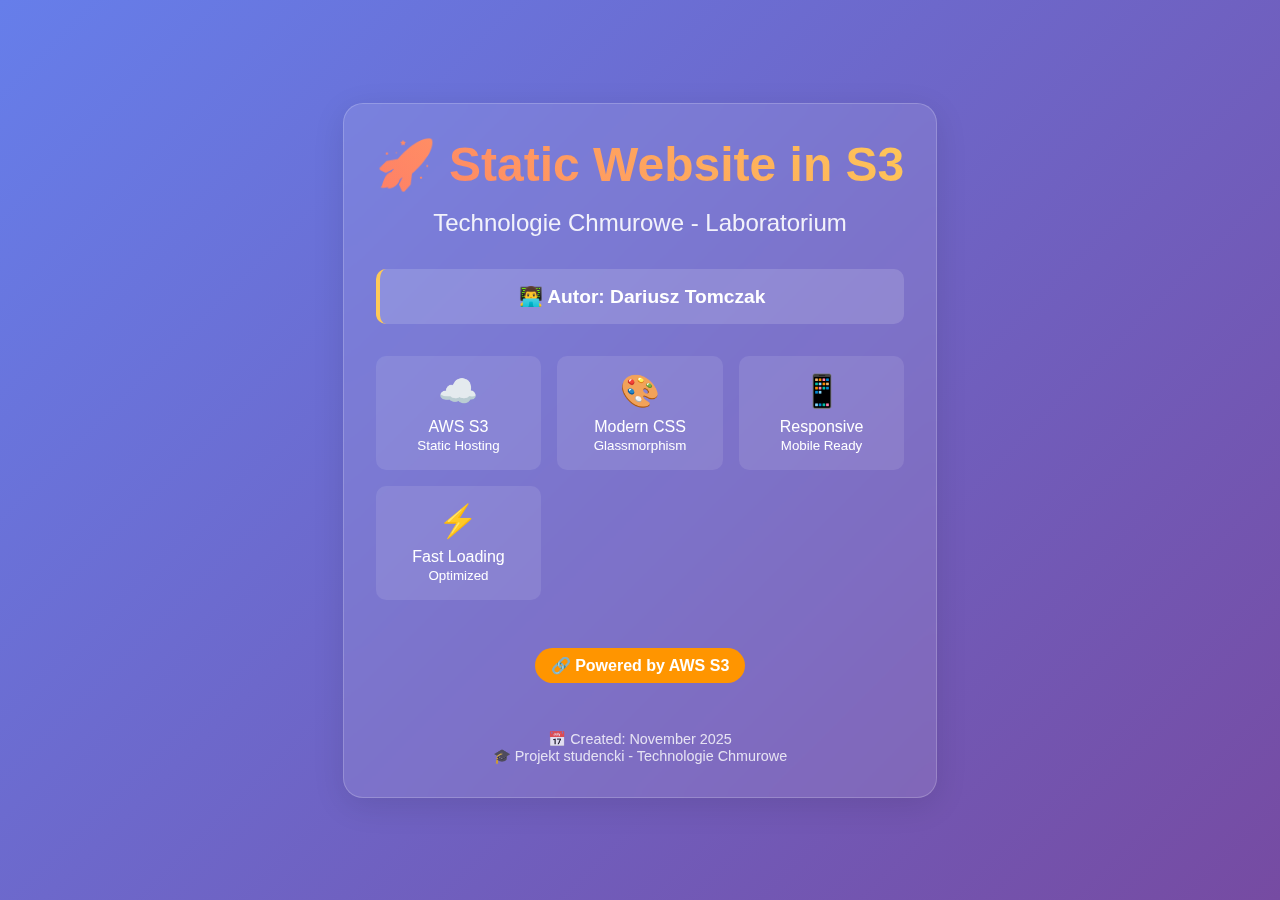
<file: ShowCaseWinFormsWithBlazor/DariuszPage.html>
<!DOCTYPE html>
<html lang="pl">
<head>
    <meta charset="UTF-8">
    <meta name="viewport" content="width=device-width, initial-scale=1.0">
    <title>Statyczna Strona AWS S3</title>
    <style>
        * {
            margin: 0;
            padding: 0;
            box-sizing: border-box;
        }
        
        body {
            font-family: 'Segoe UI', Tahoma, Geneva, Verdana, sans-serif;
            background: linear-gradient(135deg, #667eea 0%, #764ba2 100%);
            min-height: 100vh;
            display: flex;
            align-items: center;
            justify-content: center;
            color: white;
        }
        
        .container {
            text-align: center;
            padding: 2rem;
            background: rgba(255, 255, 255, 0.1);
            border-radius: 20px;
            backdrop-filter: blur(10px);
            border: 1px solid rgba(255, 255, 255, 0.2);
            box-shadow: 0 8px 32px rgba(0, 0, 0, 0.1);
            max-width: 600px;
            margin: 2rem;
        }
        
        h1 {
            font-size: 3rem;
            margin-bottom: 1rem;
            background: linear-gradient(45deg, #ff6b6b, #feca57, #48dbfb, #ff9ff3);
            background-size: 400% 400%;
            -webkit-background-clip: text;
            -webkit-text-fill-color: transparent;
            background-clip: text;
            animation: gradientShift 3s ease infinite;
        }
        
        @keyframes gradientShift {
            0%, 100% { background-position: 0% 50%; }
            50% { background-position: 100% 50%; }
        }
        
        .subtitle {
            font-size: 1.5rem;
            margin-bottom: 2rem;
            opacity: 0.9;
        }
        
        .author {
            font-size: 1.2rem;
            margin-bottom: 1.5rem;
            padding: 1rem;
            background: rgba(255, 255, 255, 0.15);
            border-radius: 10px;
            border-left: 4px solid #feca57;
        }
        
        .features {
            display: grid;
            grid-template-columns: repeat(auto-fit, minmax(150px, 1fr));
            gap: 1rem;
            margin: 2rem 0;
        }
        
        .feature {
            padding: 1rem;
            background: rgba(255, 255, 255, 0.1);
            border-radius: 10px;
            transition: transform 0.3s ease;
        }
        
        .feature:hover {
            transform: translateY(-5px);
        }
        
        .emoji {
            font-size: 2rem;
            margin-bottom: 0.5rem;
        }
        
        .footer {
            margin-top: 2rem;
            font-size: 0.9rem;
            opacity: 0.8;
        }
        
        .aws-logo {
            display: inline-block;
            padding: 0.5rem 1rem;
            background: #ff9500;
            color: white;
            border-radius: 25px;
            font-weight: bold;
            margin: 1rem;
            text-decoration: none;
            transition: all 0.3s ease;
        }
        
        .aws-logo:hover {
            background: #e6850e;
            transform: scale(1.05);
        }
        
        @media (max-width: 768px) {
            h1 {
                font-size: 2rem;
            }
            
            .subtitle {
                font-size: 1.2rem;
            }
            
            .container {
                margin: 1rem;
                padding: 1.5rem;
            }
        }
    </style>
</head>
<body>
    <div class="container">
        <h1>🚀 Static Website in S3</h1>
        <div class="subtitle">Technologie Chmurowe - Laboratorium</div>
        
        <div class="author">
            <strong>👨‍💻 Autor: Dariusz Tomczak</strong>
        </div>
        
        <div class="features">
            <div class="feature">
                <div class="emoji">☁️</div>
                <div>AWS S3</div>
                <small>Static Hosting</small>
            </div>
            <div class="feature">
                <div class="emoji">🎨</div>
                <div>Modern CSS</div>
                <small>Glassmorphism</small>
            </div>
            <div class="feature">
                <div class="emoji">📱</div>
                <div>Responsive</div>
                <small>Mobile Ready</small>
            </div>
            <div class="feature">
                <div class="emoji">⚡</div>
                <div>Fast Loading</div>
                <small>Optimized</small>
            </div>
        </div>
        
        <a href="#" class="aws-logo">🔗 Powered by AWS S3</a>
        
        <div class="footer">
            <p>📅 Created: November 2025</p>
            <p>🎓 Projekt studencki - Technologie Chmurowe</p>
        </div>
    </div>

    <script>
        // Dodaj interaktywność
        document.addEventListener('DOMContentLoaded', function() {
            const features = document.querySelectorAll('.feature');
            
            features.forEach((feature, index) => {
                feature.style.animationDelay = `${index * 0.2}s`;
                feature.style.animation = 'fadeInUp 0.6s ease forwards';
            });
        });

        // CSS animation dla fadeInUp
        const style = document.createElement('style');
        style.textContent = `
            @keyframes fadeInUp {
                from {
                    opacity: 0;
                    transform: translateY(20px);
                }
                to {
                    opacity: 1;
                    transform: translateY(0);
                }
            }
        `;
        document.head.appendChild(style);
    </script>
</body>
</html>
</file>
